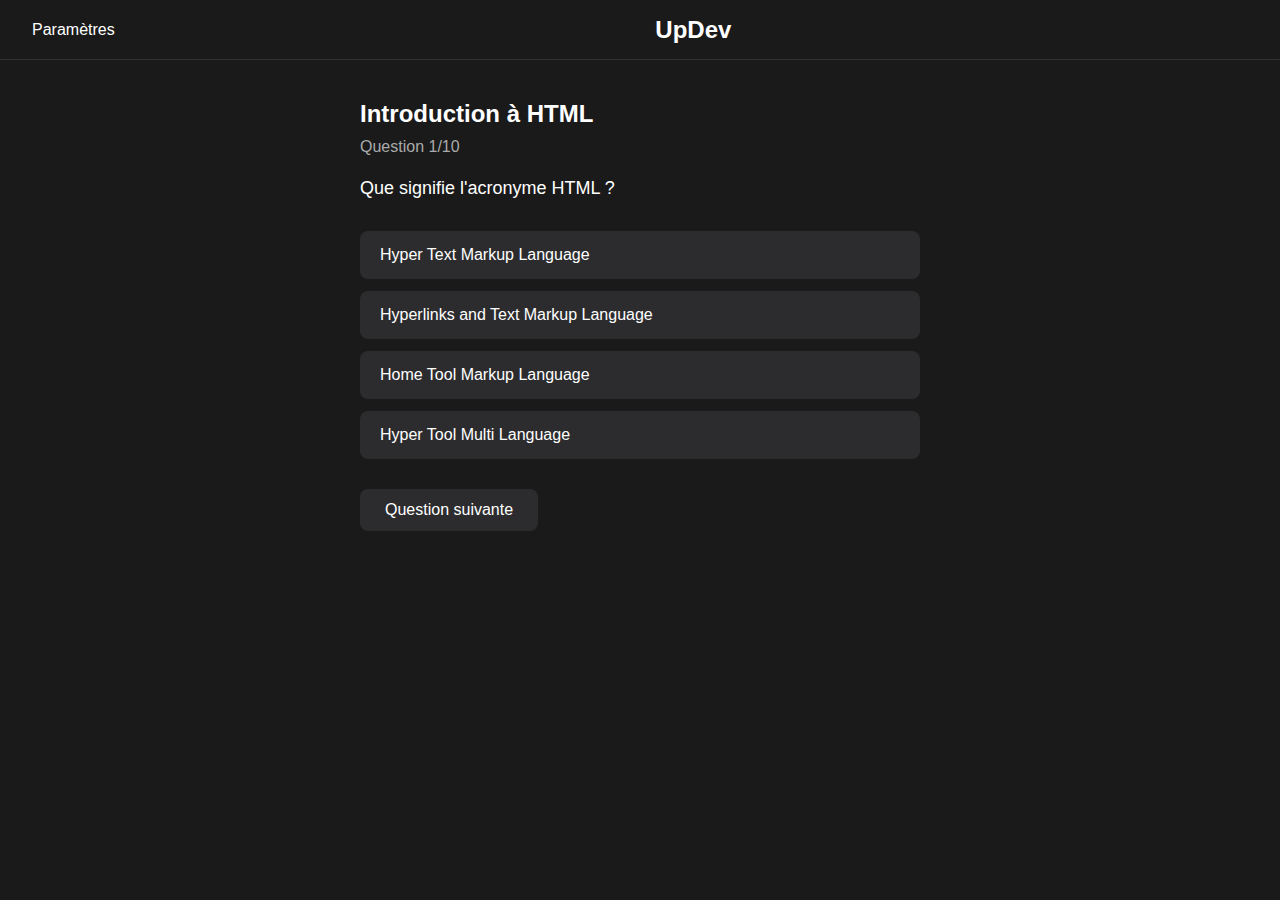
<file: UpDevWeb/pages/quiz/lecon1/index.html>
<!DOCTYPE html>
<html lang="fr">
<head>
  <meta charset="UTF-8">
  <meta name="viewport" content="width=device-width, initial-scale=1.0">
  <title>UpDev - Quiz HTML</title>
  <link rel="stylesheet" href="../../../css/styles.css">
  <script src="../../../js/quiz.js"></script>
  <script src="data.js"></script>
</head>
<body>
<header class="app-header">
  <a href="../../../pages/parametres.html" class="header-link">Paramètres</a>
  <a href="../../../index.html" class="header-title">UpDev</a>
  <div></div>
</header>

<div class="quiz-container" id="quiz-container">
  <!-- Le contenu sera généré par JavaScript -->
</div>
<script>
  document.addEventListener('DOMContentLoaded', function() {
    initQuiz();
  });
</script>
</body>
</html>
</file>
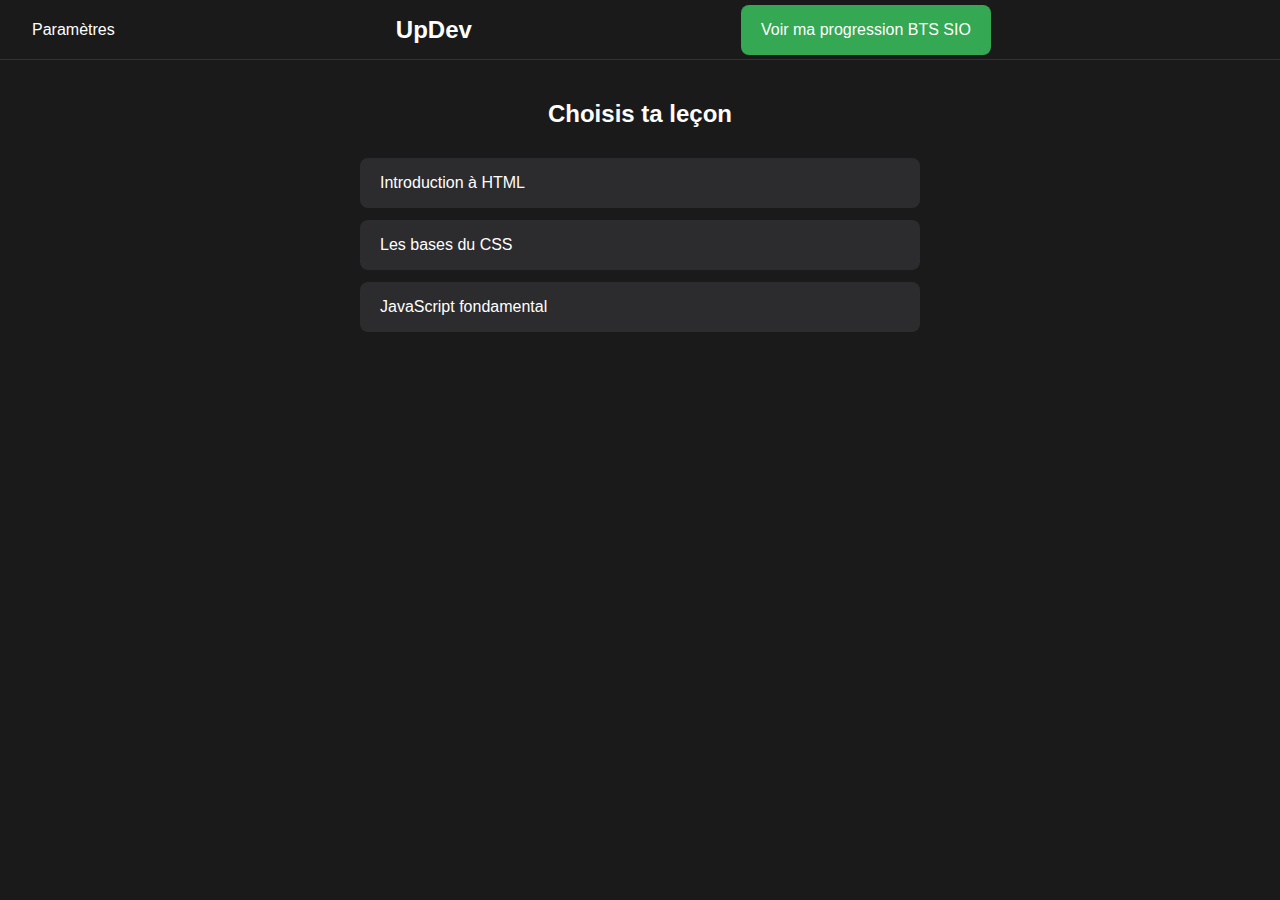
<file: UpDevWeb/pages/apprendre.html>
<!DOCTYPE html>
<html lang="fr">
<head>
    <meta charset="UTF-8">
    <meta name="viewport" content="width=device-width, initial-scale=1.0">
    <title>UpDev - Apprendre</title>
    <link rel="stylesheet" href="../css/styles.css">
</head>
<body>
<header class="app-header">
    <a href="../pages/parametres.html" class="header-link">Paramètres</a>
    <a href="../index.html" class="header-title">UpDev</a>
    <a href="progression.html" class="lesson-button" style="background-color: #34a853;">
        Voir ma progression BTS SIO
    </a>
    <div></div>
</header>

<div class="app-container">
    <h1 class="page-title">Choisis ta leçon</h1>
    <div class="lessons-container">
        <a href="quiz/lecon1/index.html" class="lesson-button">Introduction à HTML</a>
        <a href="quiz/lecon2/index.html" class="lesson-button">Les bases du CSS</a>
        <a href="#" class="lesson-button">JavaScript fondamental</a>
    </div>
</div>
</body>
</html>
</file>
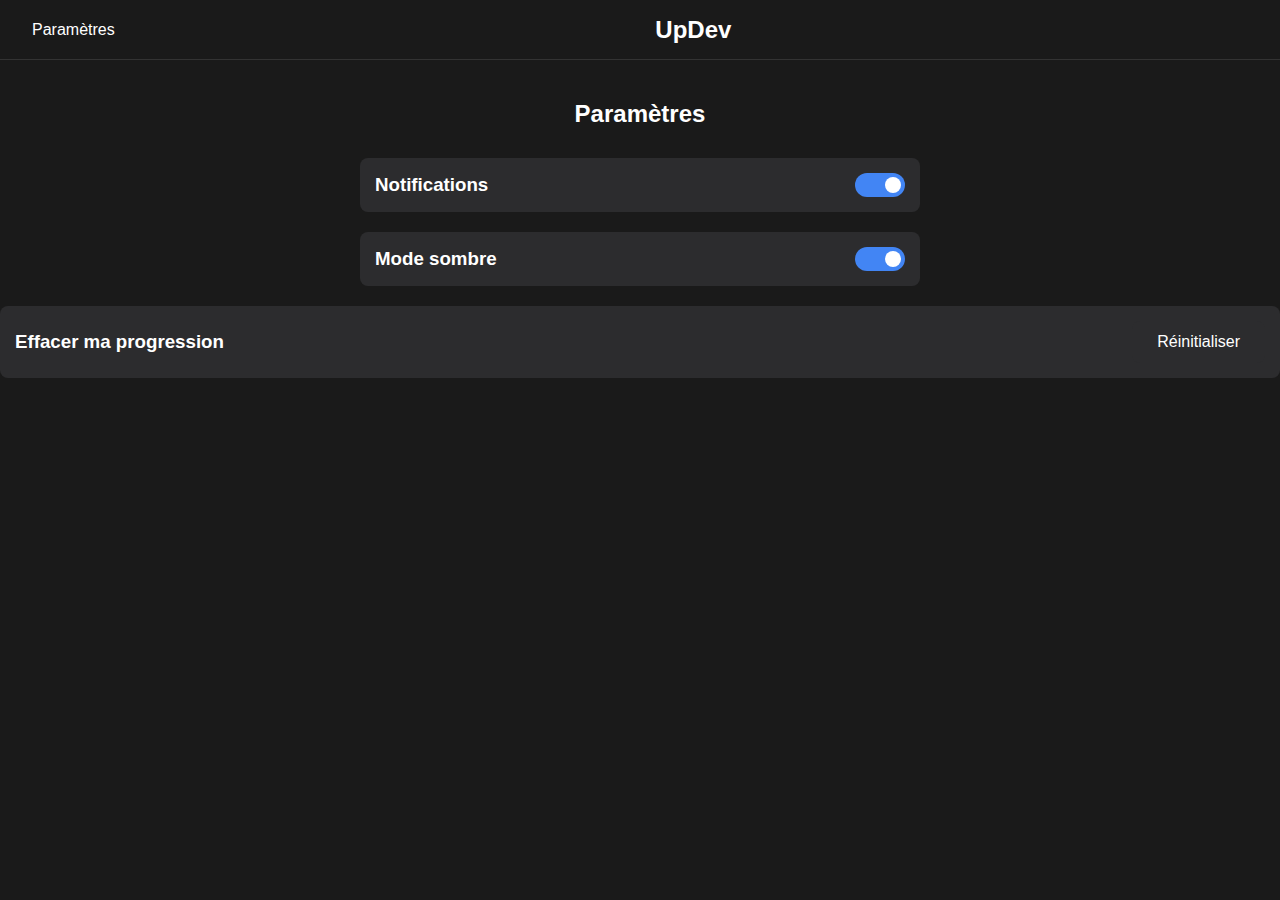
<file: UpDevWeb/pages/parametres.html>
<!DOCTYPE html>
<html lang="fr">
<head>
    <meta charset="UTF-8">
    <meta name="viewport" content="width=device-width, initial-scale=1.0">
    <title>UpDev - Paramètres</title>
    <link rel="stylesheet" href="../css/styles.css">
</head>
<body>
<header class="app-header">
    <a href="../pages/parametres.html" class="header-link">Paramètres</a>
    <a href="../index.html" class="header-title">UpDev</a>
    <div></div>
</header>

<div class="app-container">
    <h1 class="page-title">Paramètres</h1>
    <div class="settings-container">
        <div class="setting-item">
            <h3>Notifications</h3>
            <label class="switch">
                <input type="checkbox" checked>
                <span class="slider"></span>
            </label>
        </div>
        <div class="setting-item">
            <h3>Mode sombre</h3>
            <label class="switch">
                <input type="checkbox" checked>
                <span class="slider"></span>
            </label>
        </div>
    </div>
</div>
<!-- Ajouter une option -->
<div class="setting-item">
    <h3>Effacer ma progression</h3>
    <button id="reset-progress" class="action-btn secondary">Réinitialiser</button>
</div>

<script>
    document.getElementById('reset-progress').addEventListener('click', () => {
        if (confirm("Êtes-vous sûr de vouloir réinitialiser toute votre progression ?")) {
            localStorage.removeItem('btsSioProgress');
            alert("Progression réinitialisée !");
        }
    });
</script>
</body>
</html>
</file>
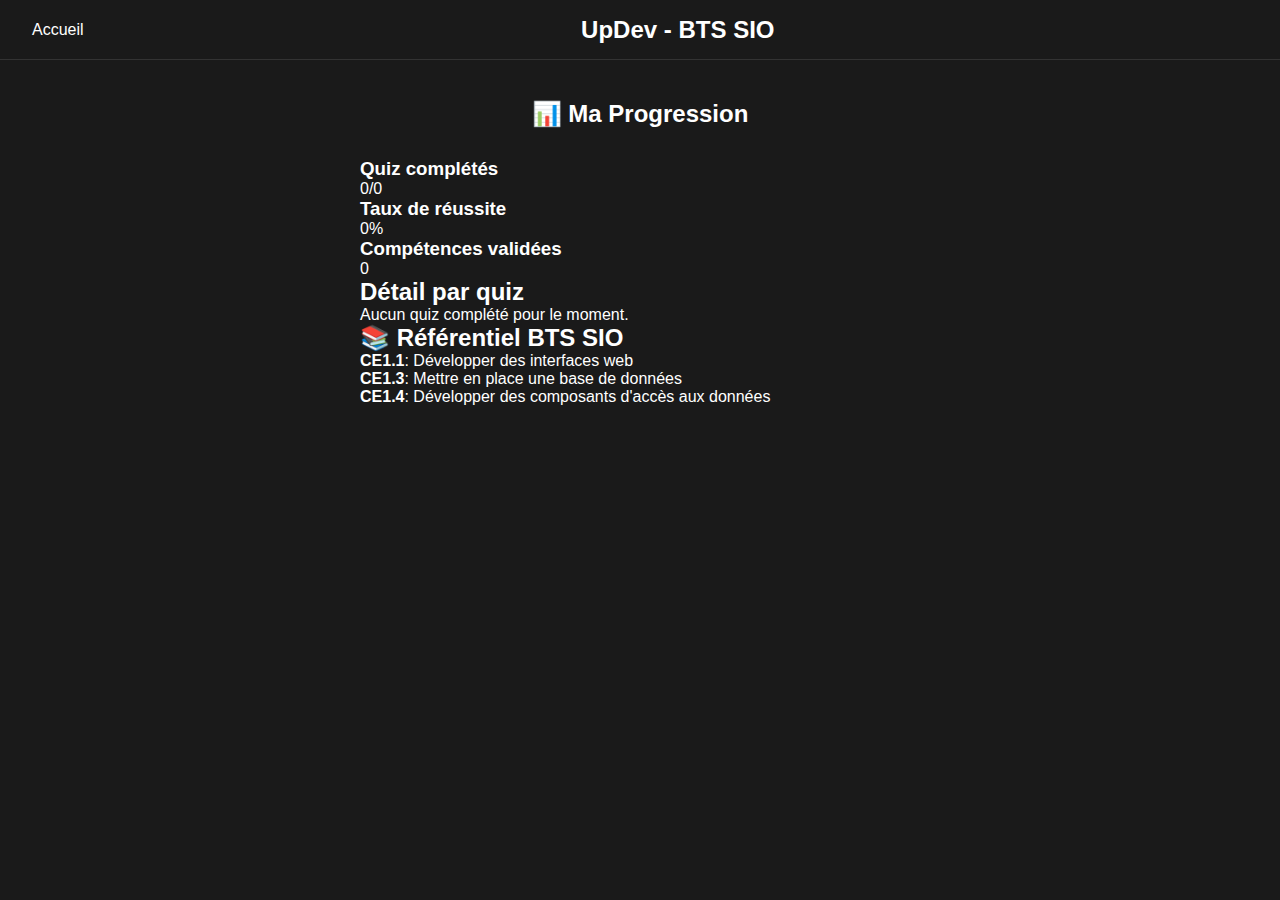
<file: UpDevWeb/pages/progression.html>
<!DOCTYPE html>
<html lang="fr">
<head>
  <meta charset="UTF-8">
  <meta name="viewport" content="width=device-width, initial-scale=1.0">
  <title>Progression BTS SIO - UpDev</title>
  <link rel="stylesheet" href="../css/styles.css">
</head>
<body>
<header class="app-header">
  <a href="../index.html" class="header-link">Accueil</a>
  <a href="../index.html" class="header-title">UpDev - BTS SIO</a>
  <div></div>
</header>

<div class="app-container">
  <h1 class="page-title">📊 Ma Progression</h1>

  <div class="progress-summary">
    <div class="summary-card">
      <h3>Quiz complétés</h3>
      <p id="completed-count">0</p>
    </div>
    <div class="summary-card">
      <h3>Taux de réussite</h3>
      <p id="success-rate">0%</p>
    </div>
    <div class="summary-card">
      <h3>Compétences validées</h3>
      <p id="competences-count">0</p>
    </div>
  </div>

  <div class="progress-details">
    <h2>Détail par quiz</h2>
    <div id="progress-table-container">
      <p>Chargement de votre progression...</p>
    </div>
  </div>

  <div class="bts-competences">
    <h2>📚 Référentiel BTS SIO</h2>
    <div id="competences-list">
      <!-- Généré dynamiquement -->
    </div>
  </div>
</div>

<script>
  document.addEventListener('DOMContentLoaded', () => {
    const progress = JSON.parse(localStorage.getItem('btsSioProgress') || '{}');
    const competencesBTS = {
      "CE1.1": "Développer des interfaces web",
      "CE1.3": "Mettre en place une base de données",
      "CE1.4": "Développer des composants d'accès aux données"
    };

    // Calcul des métriques
    const completedQuizzes = Object.keys(progress).length;
    const validatedQuizzes = Object.values(progress).filter(q => q.isValidated).length;
    const successRate = completedQuizzes > 0 ? Math.round((validatedQuizzes / completedQuizzes) * 100) : 0;

    // Mise à jour du résumé
    document.getElementById('completed-count').textContent = `${validatedQuizzes}/${completedQuizzes}`;
    document.getElementById('success-rate').textContent = `${successRate}%`;

    // Génération du tableau
    if (completedQuizzes > 0) {
      let html = `
                <table class="progress-table">
                    <thead>
                        <tr>
                            <th>Quiz</th>
                            <th>Score</th>
                            <th>Date</th>
                            <th>Statut</th>
                            <th>Compétences</th>
                        </tr>
                    </thead>
                    <tbody>`;

      Object.entries(progress).forEach(([quiz, data]) => {
        html += `
                    <tr>
                        <td>${quiz}</td>
                        <td>${data.score}/${data.total} (${data.percentage}%)</td>
                        <td>${data.date}</td>
                        <td>${data.isValidated ? '✅ Validé' : '❌ Non validé'}</td>
                        <td>${data.competences.map(c =>
                `<span class="competence-badge">${c}</span>`).join(' ')}</td>
                    </tr>`;
      });

      html += `</tbody></table>`;
      document.getElementById('progress-table-container').innerHTML = html;
    } else {
      document.getElementById('progress-table-container').innerHTML =
              '<p class="no-data">Aucun quiz complété pour le moment.</p>';
    }

    // Liste des compétences BTS
    let competencesHtml = '<div class="competence-grid">';
    Object.entries(competencesBTS).forEach(([code, desc]) => {
      competencesHtml += `
                <div class="competence-item">
                    <strong>${code}</strong>: ${desc}
                </div>`;
    });
    competencesHtml += '</div>';
    document.getElementById('competences-list').innerHTML = competencesHtml;
  });
</script>
</body>
</html>
</file>
<file: UpDevWeb/css/styles.css>
/* Reset et styles de base */
* {
    margin: 0;
    padding: 0;
    box-sizing: border-box;
}

body {
    font-family: -apple-system, BlinkMacSystemFont, 'Segoe UI', Roboto, Oxygen, Ubuntu, Cantarell, sans-serif;
    background-color: #1a1a1a;
    color: white;
    padding-top: 80px;
    min-height: 100vh;
}

/* Header */
.app-header {
    position: fixed;
    top: 0;
    left: 0;
    right: 0;
    height: 60px;
    background-color: #1a1a1a;
    display: flex;
    justify-content: space-between;
    align-items: center;
    padding: 0 20px;
    border-bottom: 1px solid #333;
    z-index: 1000;
}

.header-title {
    font-size: 24px;
    font-weight: 600;
    color: white;
    text-decoration: none;
}

.header-link {
    color: white;
    text-decoration: none;
    font-size: 16px;
    padding: 8px 12px;
    border-radius: 5px;
    transition: background-color 0.2s;
}

.header-link:hover {
    background-color: #333;
}

/* Conteneurs principaux */
.app-container {
    width: 100%;
    max-width: 600px;
    margin: 0 auto;
    padding: 20px;
}

.quiz-container {
    width: 100%;
    max-width: 600px;
    margin: 0 auto;
    padding: 20px;
}

/* Menu principal */
.menu-container {
    display: flex;
    flex-direction: column;
    gap: 15px;
}

.menu-button {
    padding: 15px;
    font-size: 18px;
    background-color: #2c2c2e;
    color: white;
    border: none;
    border-radius: 10px;
    text-decoration: none;
    transition: all 0.2s;
    text-align: center;
}

.menu-button:hover {
    background-color: #3a3a3c;
    transform: translateY(-2px);
}

/* Page Apprendre */
.page-title {
    font-size: 24px;
    font-weight: 600;
    margin-bottom: 30px;
    text-align: center;
}

.lessons-container {
    display: flex;
    flex-direction: column;
    gap: 12px;
}

.lesson-button {
    padding: 16px 20px;
    font-size: 16px;
    background-color: #2c2c2e;
    color: white;
    border: none;
    border-radius: 8px;
    text-decoration: none;
    transition: all 0.2s;
}

.lesson-button:hover {
    background-color: #3a3a3c;
}

/* Styles du Quiz */
.quiz-header {
    margin-bottom: 30px;
}

.lesson-title {
    font-size: 24px;
    font-weight: 600;
    margin-bottom: 10px;
}

.question-progress {
    font-size: 16px;
    color: #aaaaaa;
    margin-bottom: 20px;
}

.question-text {
    font-size: 18px;
    margin-bottom: 25px;
    line-height: 1.4;
}

.answers-container {
    display: flex;
    flex-direction: column;
    gap: 12px;
    margin-bottom: 30px;
}

.answer-btn {
    padding: 15px 20px;
    background-color: #2c2c2e;
    color: white;
    border: none;
    border-radius: 8px;
    text-align: left;
    font-size: 16px;
    cursor: pointer;
    transition: all 0.2s;
}

.answer-btn:hover {
    background-color: #3a3a3c;
}

.answer-btn.selected {
    background-color: #4a6fa5;
}

.answer-btn.correct {
    background-color: #4caf50;
}

.answer-btn.incorrect {
    background-color: #f44336;
    opacity: 0.7;
}

.answer-explanation {
    font-size: 14px;
    color: #cccccc;
    margin-top: 5px;
    display: none;
}

.quiz-footer {
    display: flex;
    justify-content: space-between;
    margin-top: 20px;
}

.action-btn {
    padding: 12px 25px;
    background-color: #4285f4;
    color: white;
    border: none;
    border-radius: 8px;
    font-size: 16px;
    cursor: pointer;
    transition: background-color 0.2s;
}

.action-btn:hover {
    background-color: #3367d6;
}

.action-btn.secondary {
    background-color: #2c2c2e;
}

/* Écran des résultats */
.results-screen {
    text-align: center;
}

.results-title {
    font-size: 28px;
    margin-bottom: 20px;
}

.results-score {
    font-size: 24px;
    margin-bottom: 30px;
    color: #4285f4;
}

/* Paramètres */
.settings-container {
    display: flex;
    flex-direction: column;
    gap: 20px;
}

.setting-item {
    display: flex;
    justify-content: space-between;
    align-items: center;
    padding: 15px;
    background-color: #2c2c2e;
    border-radius: 8px;
}

.switch {
    position: relative;
    display: inline-block;
    width: 50px;
    height: 24px;
}

.switch input {
    opacity: 0;
    width: 0;
    height: 0;
}

.slider {
    position: absolute;
    cursor: pointer;
    top: 0;
    left: 0;
    right: 0;
    bottom: 0;
    background-color: #ccc;
    transition: .4s;
    border-radius: 24px;
}

.slider:before {
    position: absolute;
    content: "";
    height: 16px;
    width: 16px;
    left: 4px;
    bottom: 4px;
    background-color: white;
    transition: .4s;
    border-radius: 50%;
}

input:checked + .slider {
    background-color: #4285f4;
}

input:checked + .slider:before {
    transform: translateX(26px);
}
/* Ajouts pour la progression */
.progress-bar {
    width: 100%;
    height: 20px;
    background-color: #2c2c2e;
    border-radius: 10px;
    margin: 20px 0;
    overflow: hidden;
}

.progress-fill {
    height: 100%;
    background: linear-gradient(90deg, #4285f4, #34a853);
    transition: width 0.5s ease;
}

.bts-validation {
    padding: 12px;
    margin: 15px 0;
    border-radius: 8px;
    background-color: #2c2c2e;
    text-align: center;
    font-weight: bold;
}

.progress-table {
    width: 100%;
    border-collapse: collapse;
    margin: 20px 0;
    font-size: 14px;
}

.progress-table th {
    background-color: #4285f4;
    padding: 12px;
    text-align: left;
}

.progress-table td {
    padding: 10px 12px;
    border-bottom: 1px solid #333;
}

.progress-table tr:nth-child(even) {
    background-color: #252525;
}

.competence-badge {
    display: inline-block;
    padding: 3px 8px;
    background-color: #34a853;
    border-radius: 12px;
    font-size: 12px;
    margin-right: 5px;
}
</file>
